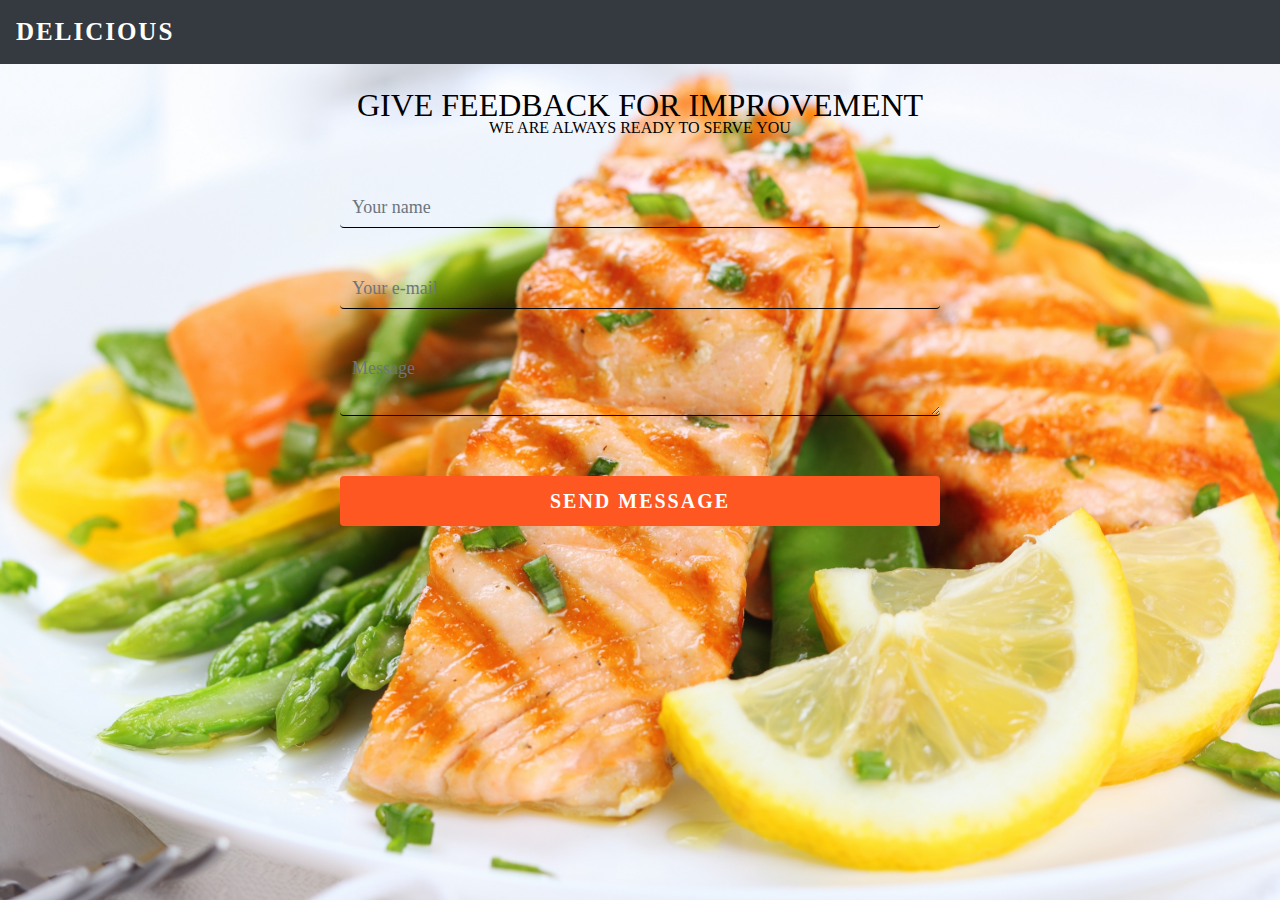
<file: feedback.html>
<html>
<head>
<title>Feedback Form</title>
<link rel="stylesheet" href="https://maxcdn.bootstrapcdn.com/bootstrap/4.3.1/css/bootstrap.min.css"/>
<link rel="stylesheet" type="text/css" href="fstyle.css">
</head>
<body>
<nav class="navbar navbar-expand-md bg-dark fixed-top navbar-dark">
      <a class="navbar-brand" href="./index.html">DELICIOUS</a>
      <button class="navbar-toggler" type="button" data-toggle="collapse" data-target="#collapsibleNavbar">
        <span class="navbar-toggler-icon"></span>
    </button>
      <div class="collapse navbar-collapse" id="collapsibleNavbar">
        <!-- <ul class="navbar-nav">
          <li class="nav-item">
            <a class="nav-link" href="./index.html">Home</a>
          </li>
          <li class="nav-item">
            <a class="nav-link" href="#">Contact Us</a>
          </li>
        </ul> -->
      </div>
    </nav>
        <div class="feedback-title">
                    <h1>Give feedback for improvement</h1>
                    <h2>We are always ready to serve you</h2>
         </div>
         <div class="feedback-form">
                  <form id="feedback-form" method="post" action="" style="display: flex;flex-direction: column;align-items: center">
                  <input name="name" type="text" class="form-control" placeholder="Your name" required>
                  <br>
                   <input name="email" type="email" class="form-control" placeholder="Your e-mail" required>
                   <br>
                   <textarea name="message" class="form-control" placeholder="Message" row="4" required></textarea><br>
                   <input type="submit" class="form-control submit" value="SEND MESSAGE">
                 
                   </form>
          </div>        
</body>
</html>
</file>
<file: fstyle.css>
body{
     margin:0;
     padding:0;
     text-align:center;
     background:url(pic5.jpg);
     background-size:cover;
     background-position:center;
     font-family:sans-serif-cursive;
}
.feedback-title
{
      margin-top:100px;
      color:black;
      text-transform:uppercase;
      transition:all 1s ease-in-out;
}
.feedback-title h1{
      font-size:32px;
      line-height:10px;
}
.feedback-title h2{
      font-size:16px;
}
form
{
    margin-top:50px;
    transition:all 1s ease-in-out;
}
.form-control
{
    width:600px;
    background:transparent;

    border:none;
    outline:none;
    border-bottom:1px solid black;
    color:#fff;
    font-size:18px;
    margin-bottom:16px;
}
input
{
height:45px;
}
form .submit
{
background:#ff5722;
border-color:transparent;
color:#fff;
font-size:20px;
font-weight:bold;
letter-spacing:2px;
height:50px;
margin-top:20px;

}
form .submit:hover
{
     background-color:#f44336;
     cursor:pointer;
   opacity:1;
}

.navbar-brand {
      color: white;
      font-size: 25px;
      text-transform: uppercase;
      font-weight: bold;
      letter-spacing: 2px;
    }
</file>
